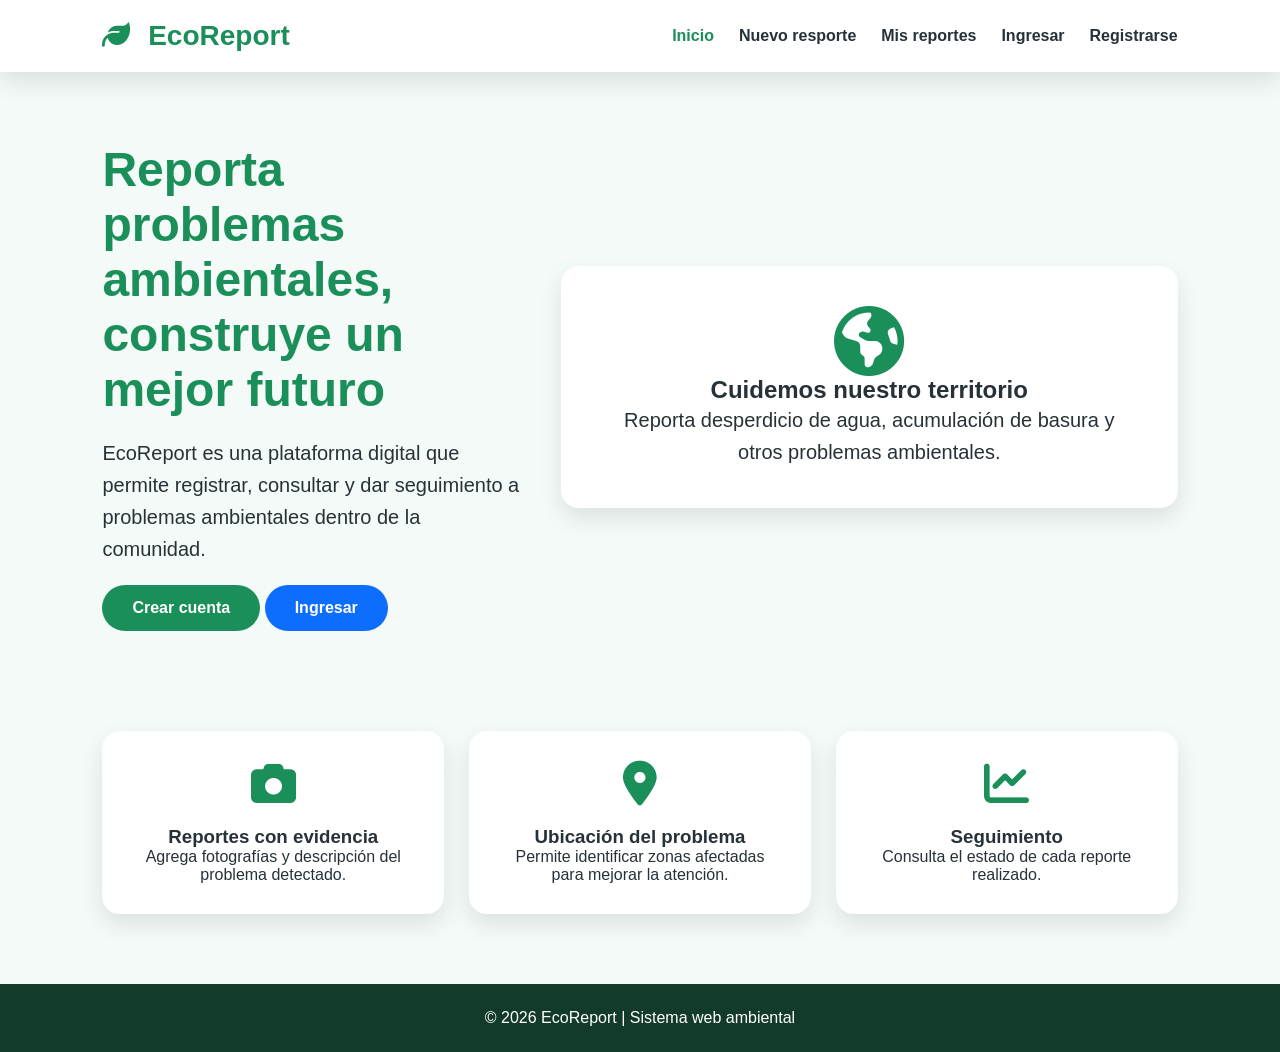
<file: index.html>
<!DOCTYPE html>
<html lang="es">
<head>
<meta charset="UTF-8">
<meta name="viewport" content="width=device-width, initial-scale=1.0">

<title>EcoReport | Territorio más sano</title>

<link rel="stylesheet" href="styles.css">

<link rel="stylesheet" 
href="https://cdnjs.cloudflare.com/ajax/libs/font-awesome/6.5.0/css/all.min.css">

</head>

<body>

<header>

<nav class="navbar">

<div class="logo">
<i class="fa-solid fa-leaf"></i>
EcoReport
</div>


<ul class="nav-links">

<li><a class="active" href="index.html">Inicio</a></li>

<li><a href="Nuevo-reporte.html">Nuevo resporte</a></li>

<li><a href="Reportes.html">Mis reportes</a></li>

<li><a href="login.html">Ingresar</a></li>

<li><a href="registro.html">Registrarse</a></li>

</ul>

</nav>

</header>



<main>


<section class="hero">

<div class="hero-text">

<h1>
Reporta problemas ambientales,
construye un mejor futuro
</h1>


<p>
EcoReport es una plataforma digital que permite registrar,
consultar y dar seguimiento a problemas ambientales
dentro de la comunidad.
</p>


<div class="buttons">

<a href="registro.html" class="btn">
Crear cuenta
</a>


<a href="login.html" class="btn secondary">
Ingresar
</a>


</div>


</div>



<div class="hero-card">

<i class="fa-solid fa-earth-americas"></i>

<h2>
Cuidemos nuestro territorio
</h2>


<p>
Reporta desperdicio de agua,
acumulación de basura y otros
problemas ambientales.
</p>


</div>


</section>




<section class="cards">


<article class="card">

<i class="fa-solid fa-camera"></i>

<h3>
Reportes con evidencia
</h3>

<p>
Agrega fotografías y descripción
del problema detectado.
</p>

</article>



<article class="card">

<i class="fa-solid fa-location-dot"></i>

<h3>
Ubicación del problema
</h3>

<p>
Permite identificar zonas afectadas
para mejorar la atención.
</p>

</article>



<article class="card">

<i class="fa-solid fa-chart-line"></i>

<h3>
Seguimiento
</h3>

<p>
Consulta el estado de cada reporte
realizado.
</p>

</article>


</section>


</main>



<footer>

<p>
© 2026 EcoReport | Sistema web ambiental
</p>

</footer>


</body>
</html>
</file>
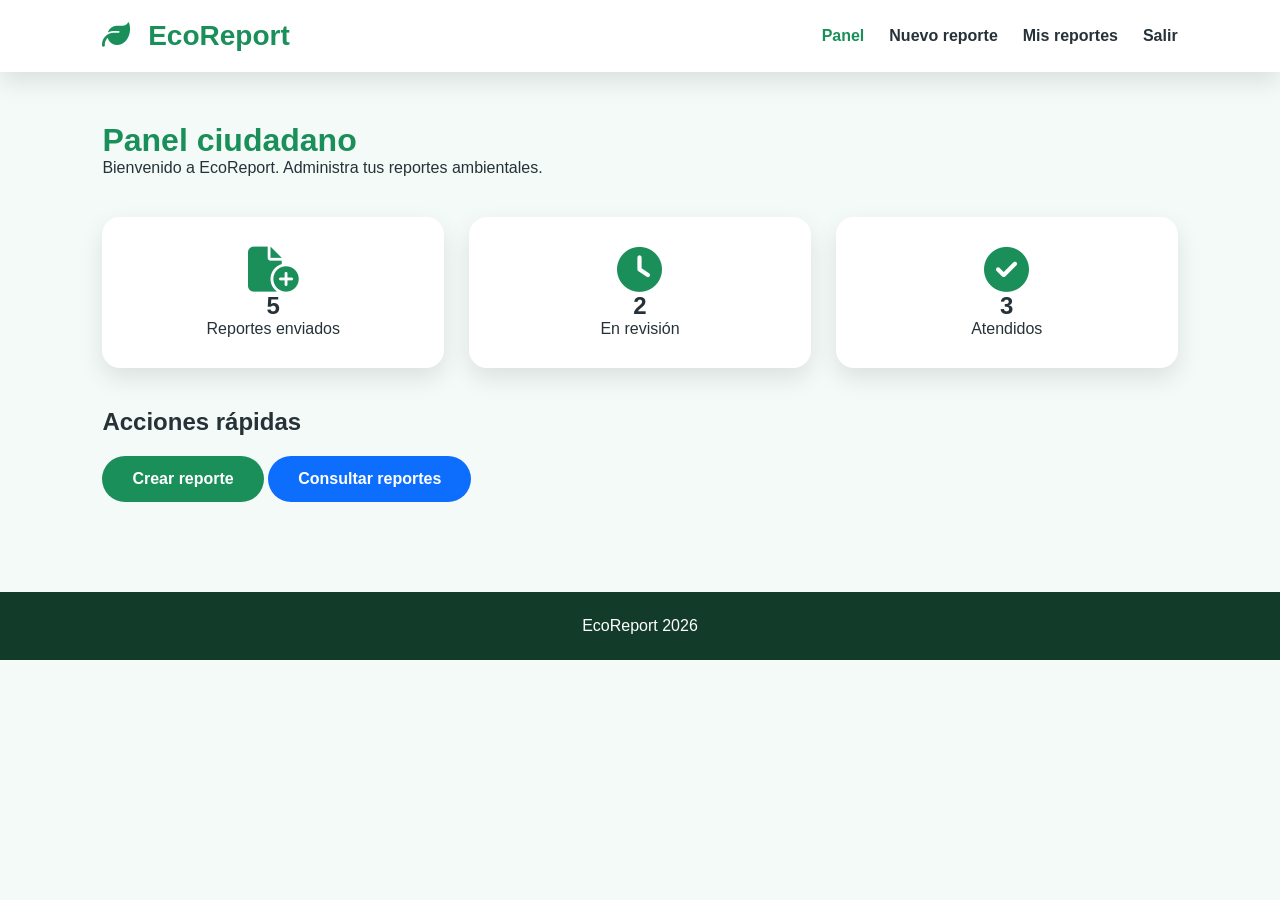
<file: dashboard.html>
<!DOCTYPE html>

<html lang="es">

<head>

<meta charset="UTF-8">

<meta name="viewport" content="width=device-width, initial-scale=1.0">

<title>EcoReport | Dashboard</title>

<link rel="stylesheet" href="styles.css">


<link rel="stylesheet"
href="https://cdnjs.cloudflare.com/ajax/libs/font-awesome/6.5.0/css/all.min.css">


</head>



<body>


<header>


<nav class="navbar">


<div class="logo">

<i class="fa-solid fa-leaf"></i>

EcoReport

</div>



<ul class="nav-links">

<li>
<a class="active" href="dashboard.html">
Panel
</a>
</li>


<li>
<a href="nuevo-reporte.html">
Nuevo reporte
</a>
</li>


<li>
<a href="reportes.html">
Mis reportes
</a>
</li>


<li>
<a href="index.html">
Salir
</a>
</li>


</ul>


</nav>


</header>




<main class="dashboard">


<h1>
Panel ciudadano
</h1>


<p>
Bienvenido a EcoReport.
Administra tus reportes ambientales.
</p>



<section class="stats">


<div class="stat">

<i class="fa-solid fa-file-circle-plus"></i>

<h2>
5
</h2>

<p>
Reportes enviados
</p>


</div>



<div class="stat">

<i class="fa-solid fa-clock"></i>

<h2>
2
</h2>

<p>
En revisión
</p>

</div>




<div class="stat">

<i class="fa-solid fa-circle-check"></i>

<h2>
3
</h2>

<p>
Atendidos
</p>


</div>



</section>





<section class="quick">


<h2>
Acciones rápidas
</h2>



<a href="nuevo-reporte.html" class="btn">

Crear reporte

</a>


<a href="reportes.html" class="btn secondary">

Consultar reportes

</a>


</section>



</main>



<footer>

<p>
EcoReport 2026
</p>

</footer>


</body>

</html>
</file>
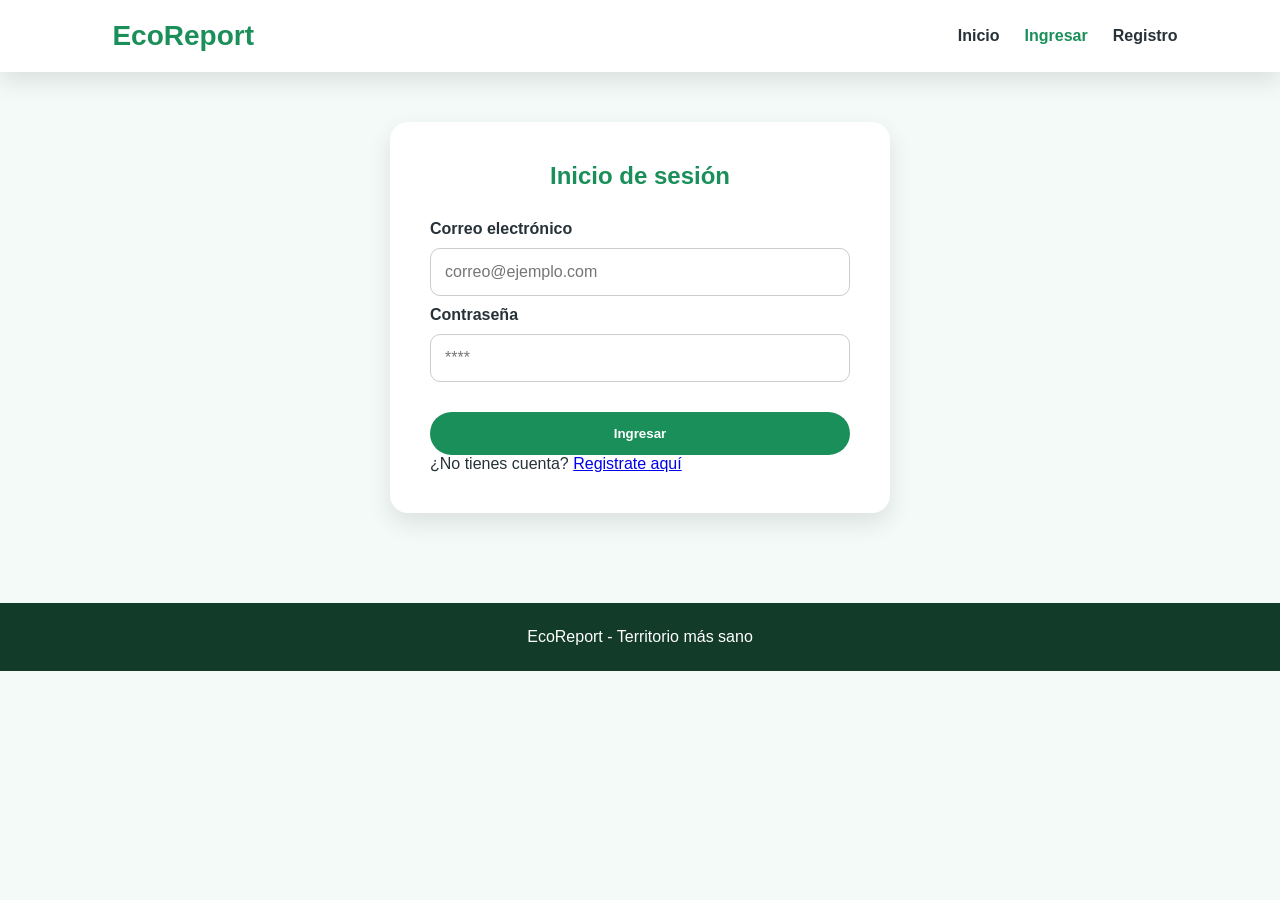
<file: login.html>
<html lang="es">

<head>

<meta charset="UTF-8">

<meta name="viewport" content="width=device-width, initial-scale=1.0">

<title>EcoReport | Login</title>

<link rel="stylesheet" href="styles.css">

</head>


<body>


<header>

<nav class="navbar">

<div class="logo">
<i class="fa-solid fa-leaf"></i>
EcoReport
</div>


<ul class="nav-links">

<li>
<a href="index.html">Inicio</a>
</li>

<li>
<a class="active" href="login.html">
Ingresar
</a>
</li>


<li>
<a href="registro.html">
Registro
</a>
</li>


</ul>

</nav>

</header>




<main class="container">


<section class="form-box">


<h1>
Inicio de sesión
</h1>


<form>


<label>
Correo electrónico
</label>


<input 
type="email"
placeholder="correo@ejemplo.com"
required>



<label>
Contraseña
</label>


<input 
type="password"
placeholder="****"
required>



<button class="btn">
Ingresar
</button>


</form>



<p>
¿No tienes cuenta?
<a href="registro.html">
Registrate aquí
</a>
</p>



</section>


</main>




<footer>

<p>
EcoReport - Territorio más sano
</p>

</footer>


</body>

</html>
</file>
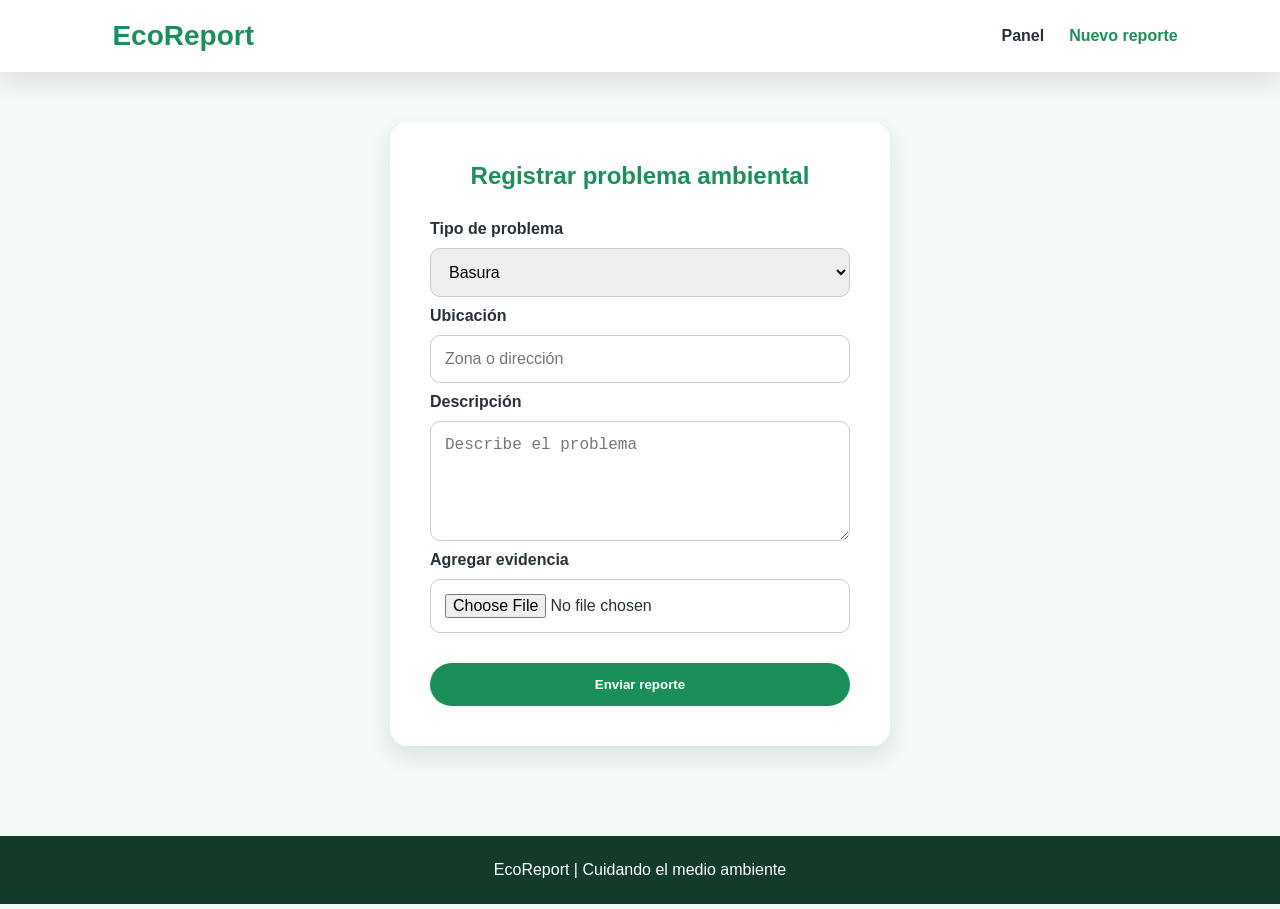
<file: Nuevo-reporte.html>
<!DOCTYPE html>

<html lang="es">

<head>

<meta charset="UTF-8">

<meta name="viewport" content="width=device-width, initial-scale=1.0">


<title>EcoReport | Nuevo reporte</title>


<link rel="stylesheet" href="styles.css">


</head>


<body>



<header>


<nav class="navbar">


<div class="logo">
<i class="fa-solid fa-leaf"></i>
EcoReport
</div>


<ul class="nav-links">


<li>
<a href="dashboard.html">
Panel
</a>
</li>


<li>
<a class="active" href="nuevo-reporte.html">
Nuevo reporte
</a>
</li>


</ul>


</nav>


</header>




<main class="container">


<section class="form-box">


<h1>
Registrar problema ambiental
</h1>



<form>


<label>
Tipo de problema
</label>


<select>

<option>
Basura
</option>

<option>
Desperdicio de agua
</option>

<option>
Contaminación
</option>

</select>



<label>
Ubicación
</label>


<input 
type="text"
placeholder="Zona o dirección">


<label>
Descripción
</label>


<textarea 
rows="5"
placeholder="Describe el problema">
</textarea>



<label>
Agregar evidencia
</label>


<input 
type="file">



<button class="btn">

Enviar reporte

</button>



</form>


</section>


</main>




<footer>

<p>
EcoReport | Cuidando el medio ambiente
</p>


</footer>



</body>


</html>
</file>
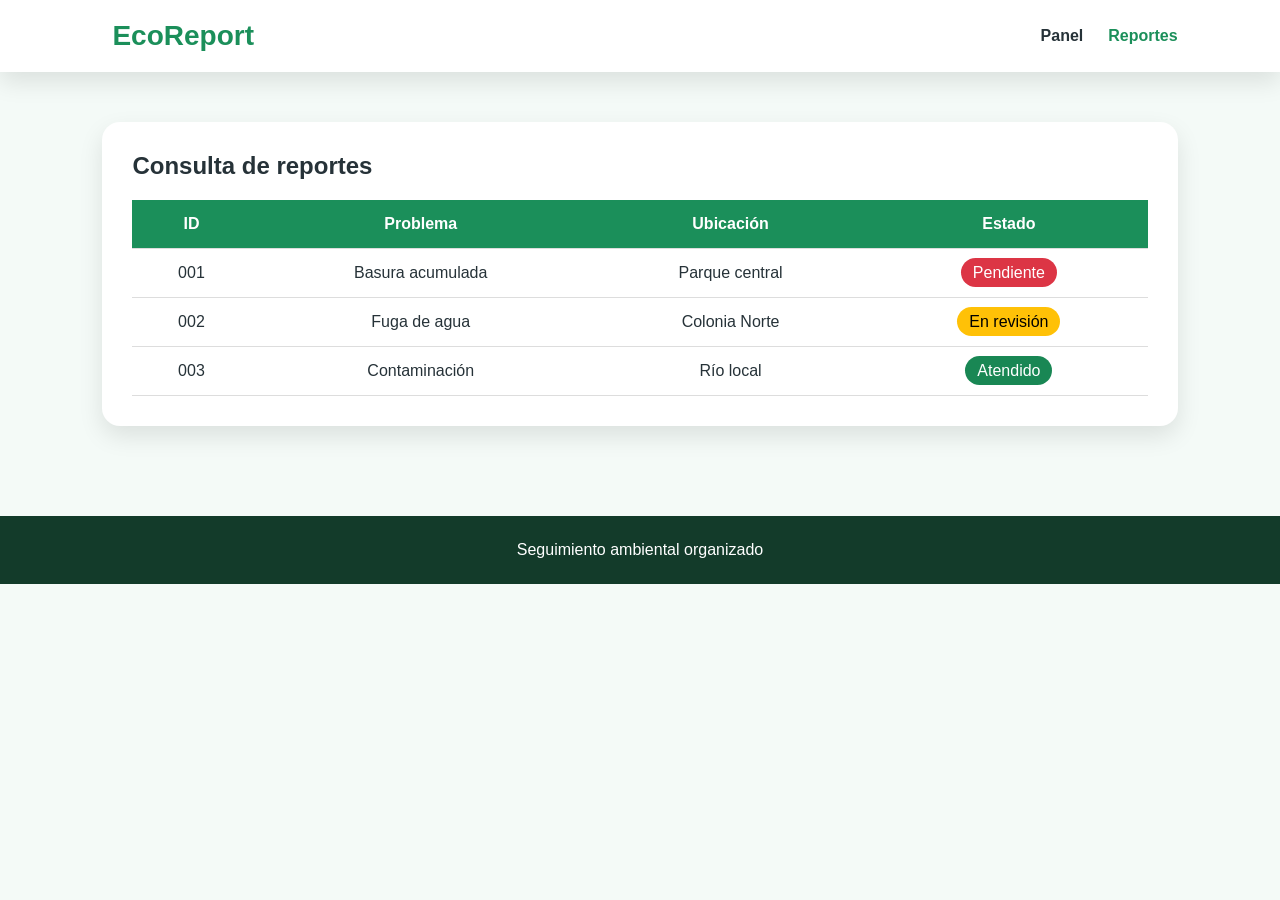
<file: Reportes.html>
<!DOCTYPE html>

<html lang="es">

<head>

<meta charset="UTF-8">

<meta name="viewport" content="width=device-width, initial-scale=1.0">


<title>EcoReport | Reportes</title>


<link rel="stylesheet" href="styles.css">

</head>




<body>



<header>


<nav class="navbar">


<div class="logo">

<i class="fa-solid fa-leaf"></i>

EcoReport

</div>


<ul class="nav-links">

<li>
<a href="dashboard.html">
Panel
</a>
</li>


<li>
<a class="active" href="reportes.html">
Reportes
</a>
</li>


</ul>


</nav>


</header>




<main class="container">


<section class="table-box">


<h1>
Consulta de reportes
</h1>



<table>


<thead>

<tr>

<th>
ID
</th>


<th>
Problema
</th>


<th>
Ubicación
</th>


<th>
Estado
</th>


</tr>


</thead>



<tbody>


<tr>

<td>
001
</td>


<td>
Basura acumulada
</td>


<td>
Parque central
</td>


<td>
<span class="status pendiente">
Pendiente
</span>
</td>


</tr>




<tr>

<td>
002
</td>


<td>
Fuga de agua
</td>


<td>
Colonia Norte
</td>


<td>
<span class="status proceso">
En revisión
</span>
</td>


</tr>




<tr>

<td>
003
</td>


<td>
Contaminación
</td>


<td>
Río local
</td>


<td>
<span class="status terminado">
Atendido
</span>
</td>


</tr>



</tbody>


</table>


</section>


</main>




<footer>

<p>
Seguimiento ambiental organizado
</p>

</footer>


</body>


</html>
</file>
<file: styles.css>
:root{
    --verde:#1b8f5a;
    --verde-claro:#39b878;
    --azul:#0d6efd;
    --fondo:#f4faf7;
    --blanco:#ffffff;
    --texto:#263238;
    --gris:#6c757d;

    --sombra:0 10px 25px rgba(0,0,0,.10);

    --radio:18px;
}
*{

    margin:0;
    padding:0;
    box-sizing:border-box;

}



body{

    font-family:'Segoe UI',Arial,sans-serif;

    background:var(--fondo);

    color:var(--texto);

    min-height:100vh;

}



/* ===========================
        NAVBAR
=========================== */


.navbar{

    background:white;

    display:flex;

    justify-content:space-between;

    align-items:center;

    padding:20px 8%;

    box-shadow:var(--sombra);

}



.logo{

    font-size:28px;

    font-weight:bold;

    color:var(--verde);

}



.logo i{

    margin-right:10px;

}



.nav-links{

    list-style:none;

    display:flex;

    gap:25px;

}



.nav-links a{

    text-decoration:none;

    color:var(--texto);

    font-weight:600;

}



.nav-links a:hover,
.active{

    color:var(--verde)!important;

}




/* ===========================
        HERO
=========================== */


.hero{

    display:flex;

    justify-content:space-between;

    align-items:center;

    gap:40px;

    padding:70px 8%;

}



.hero-text{

    width:55%;

}



.hero h1{

    font-size:48px;

    color:var(--verde);

    margin-bottom:20px;

}



.hero p{

    font-size:20px;

    line-height:1.6;

}




.hero-card{

    background:white;

    padding:40px;

    border-radius:var(--radio);

    box-shadow:var(--sombra);

    text-align:center;

}



.hero-card i{

    font-size:70px;

    color:var(--verde);

}




/* ===========================
        BOTONES
=========================== */


.btn{

    display:inline-block;

    margin-top:20px;

    padding:14px 30px;

    border-radius:30px;

    background:var(--verde);

    color:white;

    text-decoration:none;

    border:none;

    cursor:pointer;

    font-weight:bold;

}



.btn:hover{

    opacity:.85;

}



.secondary{

    background:var(--azul);

}



/* ===========================
        CARDS
=========================== */


.cards{

    display:grid;

    grid-template-columns:repeat(3,1fr);

    gap:25px;

    padding:30px 8%;

}



.card{

    background:white;

    padding:30px;

    border-radius:var(--radio);

    text-align:center;

    box-shadow:var(--sombra);

}



.card i{

    font-size:45px;

    color:var(--verde);

    margin-bottom:20px;

}




/* ===========================
        FORMULARIOS
=========================== */


.container{

    padding:50px 8%;

}



.form-box{

    background:white;

    max-width:500px;

    margin:auto;

    padding:40px;

    border-radius:var(--radio);

    box-shadow:var(--sombra);

}



.form-box h1{

    text-align:center;

    margin-bottom:30px;

    color:var(--verde);

}



form{

    display:flex;

    flex-direction:column;

    gap:10px;

}



label{

    font-weight:bold;

}



input,
select,
textarea{

    padding:14px;

    border-radius:10px;

    border:1px solid #ccc;

    font-size:16px;

}




/* ===========================
        DASHBOARD
=========================== */


.dashboard{

    padding:50px 8%;

}



.dashboard h1{

    color:var(--verde);

}



.stats{

    display:grid;

    grid-template-columns:repeat(3,1fr);

    gap:25px;

    margin-top:40px;

}



.stat{

    background:white;

    padding:30px;

    text-align:center;

    border-radius:var(--radio);

    box-shadow:var(--sombra);

}



.stat i{

    font-size:45px;

    color:var(--verde);

}




.quick{

    margin-top:40px;

}




/* ===========================
        TABLA
=========================== */


.table-box{

    background:white;

    padding:30px;

    border-radius:var(--radio);

    box-shadow:var(--sombra);

}



table{

    width:100%;

    border-collapse:collapse;

    margin-top:20px;

}



th{

    background:var(--verde);

    color:white;

}



th,
td{

    padding:15px;

    border-bottom:1px solid #ddd;

    text-align:center;

}



.status{

    padding:6px 12px;

    border-radius:20px;

    color:white;

}



.pendiente{

    background:#dc3545;

}



.proceso{

    background:#ffc107;

    color:black;

}



.terminado{

    background:#198754;

}



/* ===========================
        FOOTER
=========================== */


footer{

    background:#133b2a;

    color:white;

    padding:25px;

    text-align:center;

    margin-top:40px;

}



/* ===========================
        RESPONSIVE
=========================== */


@media(max-width:900px){


.hero{

    flex-direction:column;

}


.hero-text{

    width:100%;

}


.cards,
.stats{

    grid-template-columns:1fr;

}



.navbar{

    flex-direction:column;

    gap:20px;

}



.nav-links{

    flex-direction:column;

    text-align:center;

}



.hero h1{

    font-size:35px;

}


}
</file>
